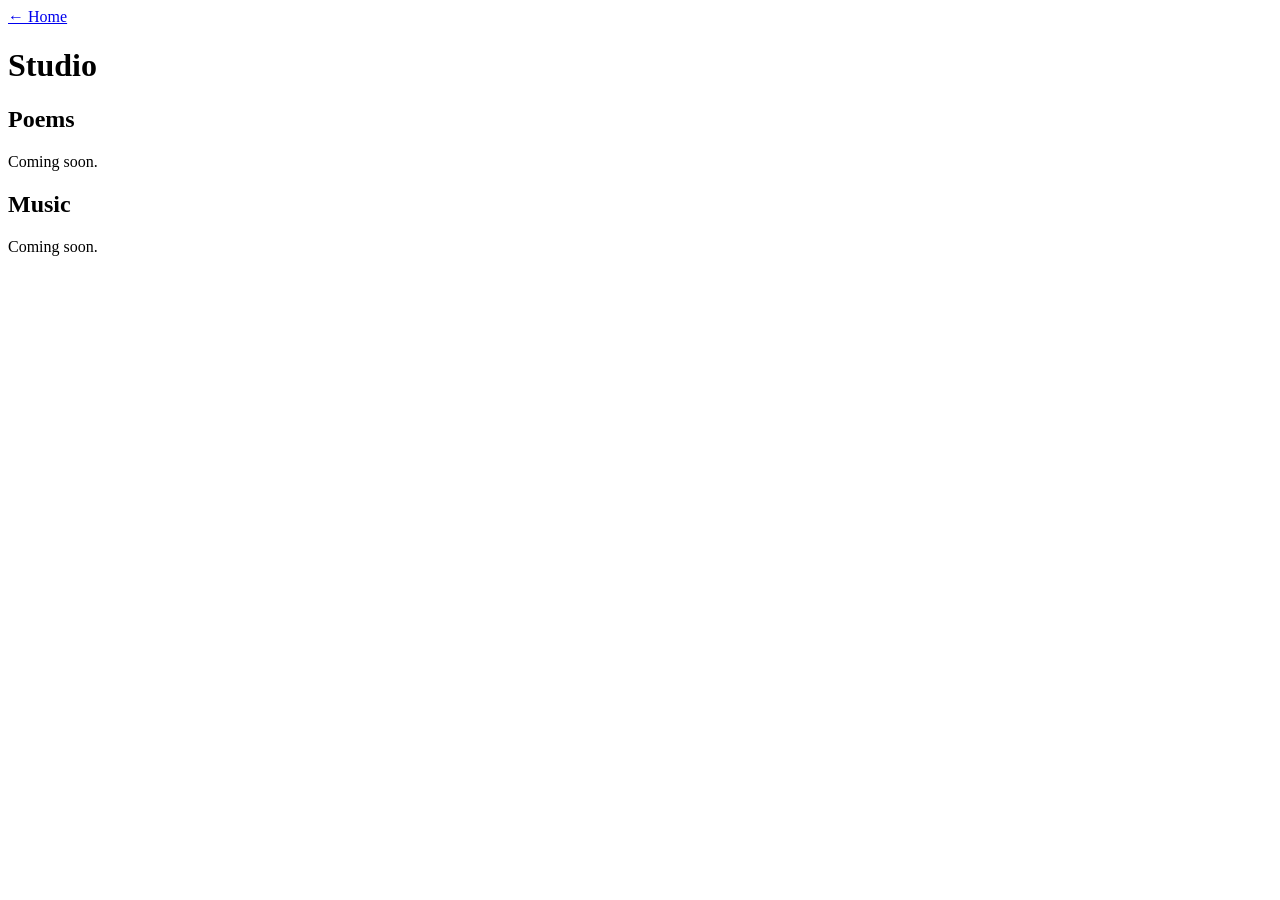
<file: Studio/Index.html>
<!DOCTYPE html>
<html>
<head>
  <title>Studio</title>
  <link rel="stylesheet" href="../website/styles.css">
</head>
<script src="../website/nav.js"></script>
<script>
  injectNav("studio");
</script>
<script src="../website/transitions.js"></script>
<body>

  <div class="container">

    <a href="../website/index.html">← Home</a>

    <h1 class="title">Studio</h1>

    <div class="grid">

      <div class="card">
        <h2>Poems</h2>
        <p>Coming soon.</p>
      </div>

      <div class="card">
        <h2>Music</h2>
        <p>Coming soon.</p>
      </div>

    </div>

  </div>

</body>
</html>
</file>
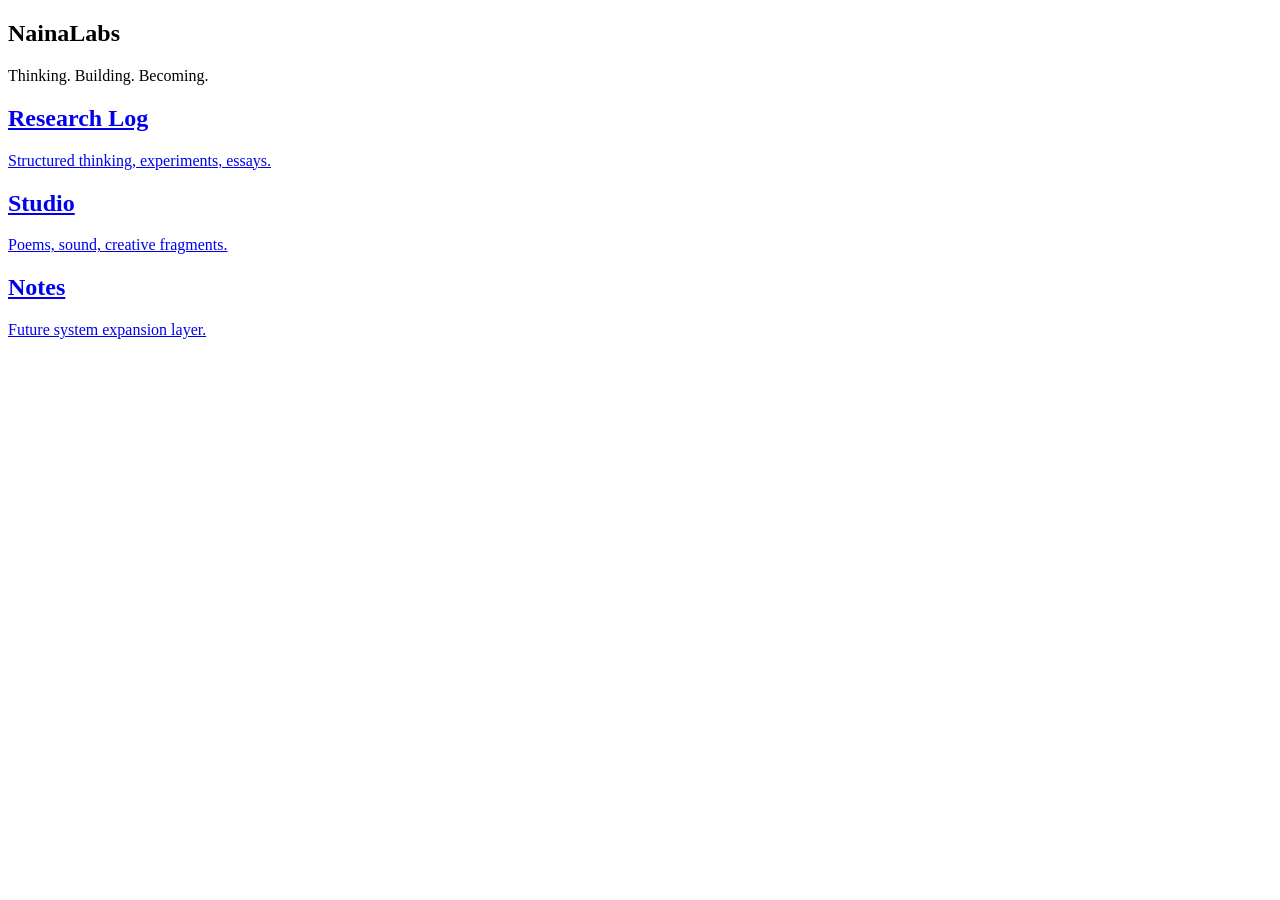
<file: website/Index.html>
<!DOCTYPE html>
<html lang="en">
<head>
  <meta charset="UTF-8" />
  <meta name="viewport" content="width=device-width, initial-scale=1.0" />
  <title>NainaLabs</title>

  <!-- Fonts -->
  <link rel="preconnect" href="https://fonts.googleapis.com">
  <link rel="preconnect" href="https://fonts.gstatic.com" crossorigin>
  <link href="https://fonts.googleapis.com/css2?family=Inter:wght@300;400;500&family=Unbounded:wght@300;500&display=swap" rel="stylesheet">

  <link rel="stylesheet" href="styles.css" />
</head>

<body>

  <div class="background-glow"></div>

  <main class="container">

    <!-- HERO -->
    <section class="hero">
      <h1 class="title">NainaLabs</h1>
      <p class="tagline">Thinking. Building. Becoming.</p>
    </section>

    <!-- GRID -->
    <section class="grid">

      <a href="../research/index.html" class="card">
        <h2>Research Log</h2>
        <p>Structured thinking, experiments, essays.</p>
      </a>

      <a href="../studio/index.html" class="card">
        <h2>Studio</h2>
        <p>Poems, sound, creative fragments.</p>
      </a>

      <a href="#" class="card">
        <h2>Notes</h2>
        <p>Future system expansion layer.</p>
      </a>

    </section>

  </main>

</body>
</html>
</file>
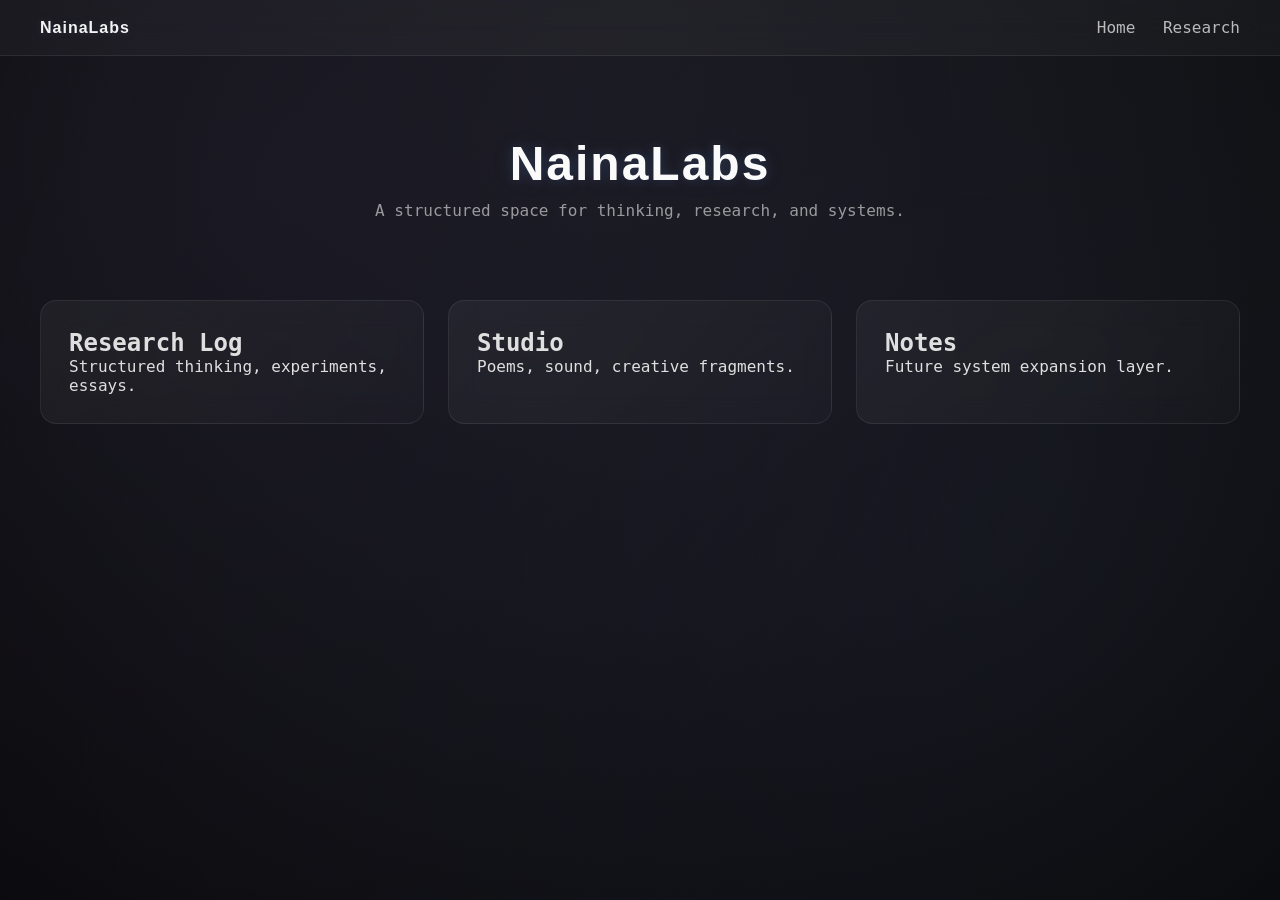
<file: home.html>
<!DOCTYPE html>
<html lang="en">
<head>
  <meta charset="UTF-8">
  <title>Home</title>
  <link rel="stylesheet" href="style.css">
</head>

<body>

  <nav>
    <div class="logo">NainaLabs</div>
    <div class="links">
      <a href="home.html">Home</a>
      <a href="index.html">Research</a>
    </div>
  </nav>

  <div class="hero">
    <h1>NainaLabs</h1>
    <p>A structured space for thinking, research, and systems.</p>
  </div>

  <div class="section">

      <a href="../research/index.html" class="card">
        <h2>Research Log</h2>
        <p>Structured thinking, experiments, essays.</p>
      </a>

      <a href="../studio/index.html" class="card">
        <h2>Studio</h2>
        <p>Poems, sound, creative fragments.</p>
      </a>

      <a href="#" class="card">
        <h2>Notes</h2>
        <p>Future system expansion layer.</p>
      </a>

    </section>

  </main>

</body>
</html>
</file>
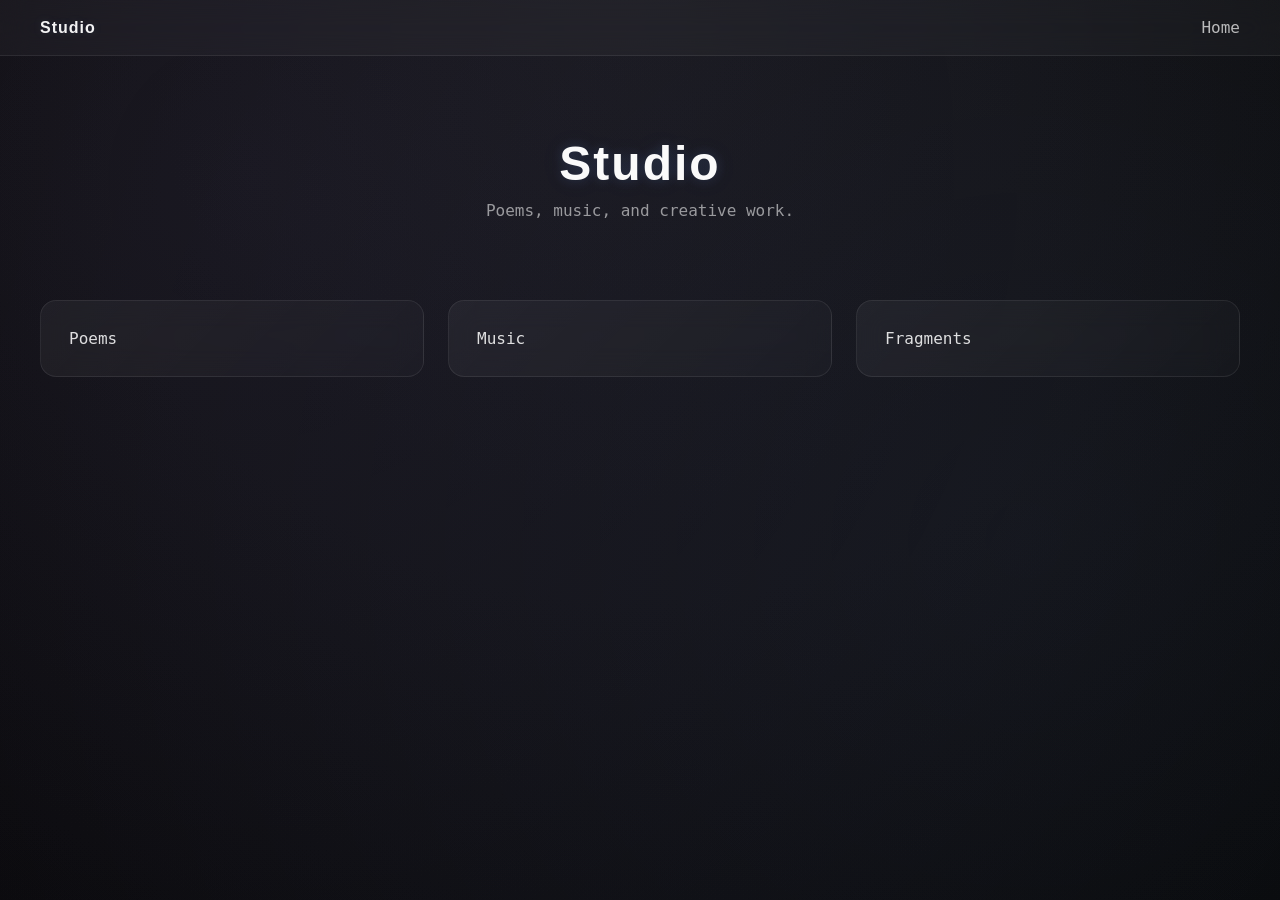
<file: studio.html>
<!DOCTYPE html>
<html>
<head>
  <title>Studio</title>
  <link rel="stylesheet" href="style.css">
</head>

<body>

  <nav>
    <div class="logo">Studio</div>
    <div class="links">
      <a href="index.html">Home</a>
    </div>
  </nav>

  <div class="hero">
    <h1>Studio</h1>
    <p>Poems, music, and creative work.</p>
  </div>

  <div class="section">

    <div class="card">Poems</div>
    <div class="card">Music</div>
    <div class="card">Fragments</div>

  </div>

</body>
</html>
</file>
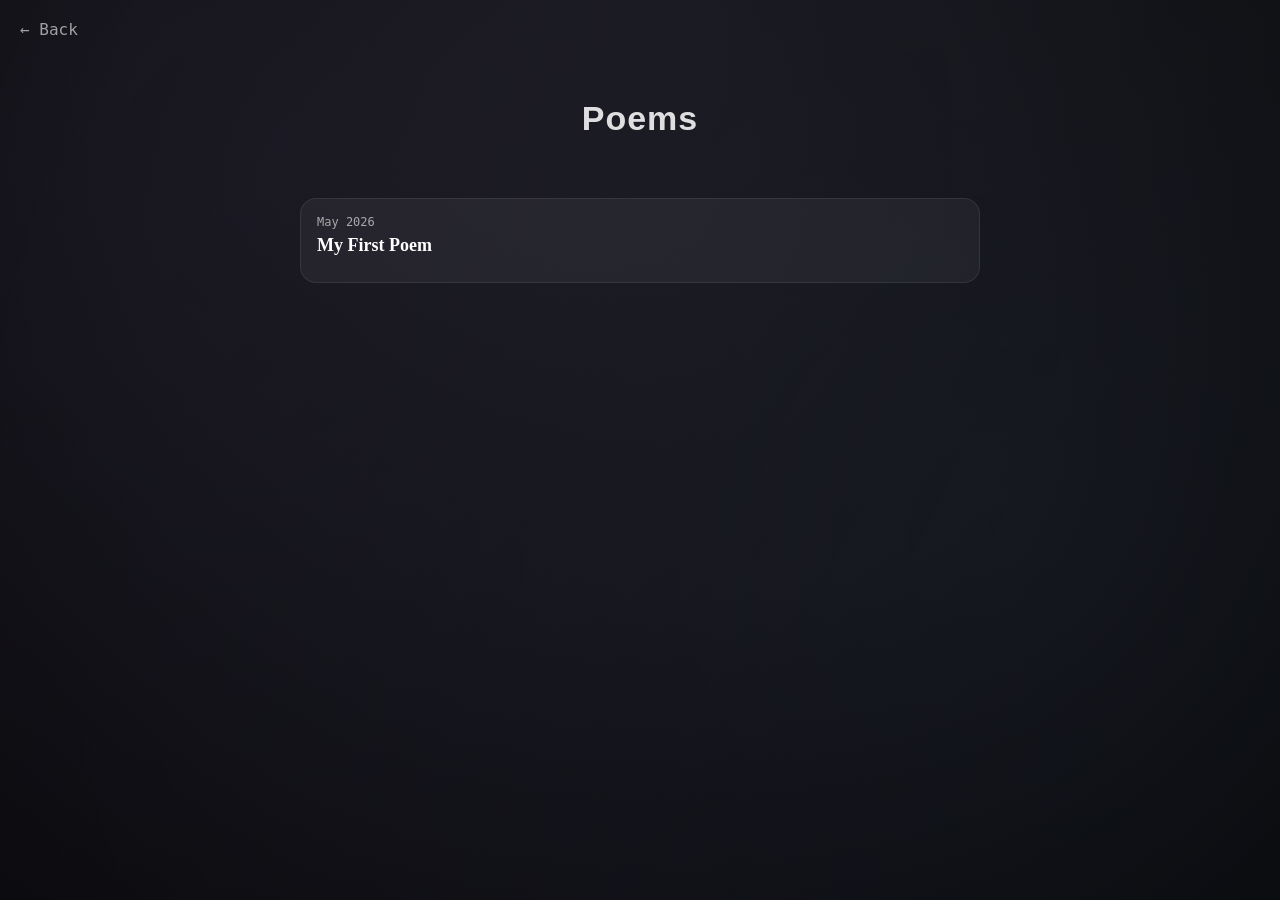
<file: Studio/Poems..html>
<!DOCTYPE html>
<html>
<head>
  <link rel="stylesheet" href="../style.css">
  <title>Poems</title>
</head>
<body>

<a href="index.html" class="back">← Back</a>

<h1 class="title">Poems</h1>

<div class="container">
  <a href="poems/poem-1.html" class="entry-card">
    <div class="entry-content">
      <div class="entry-date">May 2026</div>
      <div class="entry-title">My First Poem</div>
    </div>
  </a>
</div>

</body>
</html>
</file>
<file: website/styles.css>
/* GLOBAL NAV SYSTEM */
.global-nav {
  position: sticky;
  top: 0;
  display: flex;
  gap: 18px;
  padding: 14px 20px;

  background: rgba(5, 5, 7, 0.6);
  backdrop-filter: blur(12px);
  z-index: 100;
}

.global-nav a {
  text-decoration: none;
  color: #eaeaea;
  opacity: 0.55;
  font-size: 14px;
  transition: 0.2s ease;
}

.global-nav a:hover {
  opacity: 1;
}

.global-nav .active {
  opacity: 1;
}

/* PAGE TRANSITIONS */
body {
  transition: opacity 0.2s ease;
}

.fade-out {
  opacity: 0;
}
</file>
<file: style.css>
/* =========================
   NAINALABS OS STYLE v2
   Dark Monochrome + Soft Illumination
   ========================= */

/* RESET */
* {
  margin: 0;
  padding: 0;
  box-sizing: border-box;
}

/* BASE */
body {
  font-family: 'Cutive Mono', monospace;
  background: radial-gradient(circle at top, #121212, #070707);
  color: rgba(255, 255, 255, 0.86);
  min-height: 100vh;
  overflow-x: hidden;
}

/* BACKGROUND GLOW LAYER */
body::before {
  content: "";
  position: fixed;
  inset: 0;

  background:
    radial-gradient(circle at 20% 20%, rgba(167,139,250,0.08), transparent),
    radial-gradient(circle at 80% 60%, rgba(120,170,255,0.06), transparent);

  z-index: -1;
}

/* FADE IN */
@keyframes fadeIn {
  from {
    opacity: 0;
    transform: translateY(10px);
  }
  to {
    opacity: 1;
    transform: translateY(0);
  }
}

nav,
.hero,
.section,
footer,
.article {
  animation: fadeIn 0.6s ease-out both;
}

/* =========================
   NAVIGATION
   ========================= */
nav {
  display: flex;
  justify-content: space-between;
  align-items: center;
  padding: 18px 40px;

  background: rgba(255, 255, 255, 0.03);
  backdrop-filter: blur(14px);

  border-bottom: 1px solid rgba(255, 255, 255, 0.08);
}

.logo {
  font-family: 'Unbounded', sans-serif;
  font-weight: 600;
  letter-spacing: 1px;
  color: rgba(255, 255, 255, 0.95);
  text-shadow: 0 0 10px rgba(140, 180, 255, 0.15);
}

.links a {
  margin-left: 18px;
  text-decoration: none;
  color: rgba(255, 255, 255, 0.7);
  transition: 0.25s ease;
}

.links a:hover {
  color: rgba(200, 220, 255, 0.95);
}

/* =========================
   HERO
   ========================= */
.hero {
  text-align: center;
  padding: 80px 20px 40px;
}

.hero h1 {
  font-family: 'Unbounded', sans-serif;
  font-size: 48px;
  letter-spacing: 2px;
  color: rgba(255, 255, 255, 0.98);
  text-shadow:
    0 0 12px rgba(120, 170, 255, 0.18),
    0 0 30px rgba(120, 170, 255, 0.08);
}

.hero p {
  margin-top: 10px;
  opacity: 0.65;
}

/* =========================
   LAYOUT
   ========================= */
.section {
  display: grid;
  grid-template-columns: repeat(auto-fit, minmax(260px, 1fr));
  gap: 24px;
  padding: 40px;
}

.container {
  max-width: 720px;
  margin: 0 auto;
  padding: 20px;
  display: flex;
  flex-direction: column;
  gap: 14px;
}

/* =========================
   GLASS CARDS (SINGLE SYSTEM)
   ========================= */
.card {
  display: block;
  width: 100%;
  padding: 28px;
  border-radius: 16px;

  text-decoration: none;
  color: inherit;

  background: linear-gradient(
    135deg,
    rgba(255, 255, 255, 0.05),
    rgba(255, 255, 255, 0.02)
  );

  backdrop-filter: blur(14px);

  border: 1px solid rgba(255, 255, 255, 0.08);

  transition: all 0.25s ease;
  position: relative;
}

.card::before {
  content: "";
  position: absolute;
  inset: 0;
  border-radius: 16px;

  background: radial-gradient(
    circle at top left,
    rgba(167, 139, 250, 0.10),
    transparent 60%
  );

  opacity: 0;
  transition: 0.3s ease;
}

.card:hover::before {
  opacity: 1;
}

.card:hover {
  transform: translateY(-6px);
  border-color: rgba(180, 210, 255, 0.25);
  box-shadow: 0 12px 30px rgba(0, 0, 0, 0.6);
}

/* =========================
   TEXT STRUCTURE
   ========================= */
.title {
  font-family: 'Unbounded', sans-serif;
  text-align: center;
  margin: 40px 0;
  font-size: 34px;
  letter-spacing: 1px;
}

.card-date {
  font-size: 12px;
  opacity: 0.6;
  margin-bottom: 6px;
}

.card-title {
  font-size: 18px;
  font-weight: 600;
}

/* =========================
   ARTICLE PAGE
   ========================= */
.article {
  max-width: 750px;
  margin: 60px auto;
  padding: 20px;
  line-height: 1.7;
}

.back {
  display: inline-block;
  margin: 20px;
  text-decoration: none;
  color: rgba(255, 255, 255, 0.6);
  transition: 0.2s;
}

.back:hover {
  color: rgba(200, 220, 255, 0.9);
}

/* ENTRY PAGE */
.entry-title {
  font-family: 'Couturier New', serif;
  font-size: 38px;
  margin-bottom: 10px;
}

.hook {
  font-size: 16px;
  opacity: 0.75;
  margin-bottom: 10px;
  font-style: italic;
}

.meta {
  font-size: 12px;
  opacity: 0.6;
  margin-bottom: 20px;
}

.featured-image img {
  width: 100%;
  border-radius: 14px;
  margin-bottom: 15px;
}

.teaser {
  padding: 12px;
  border-left: 3px solid rgba(167,139,250,0.6);
  margin-bottom: 25px;
  opacity: 0.85;
}

.content h2 {
  margin-top: 30px;
  font-family: 'Unbounded', sans-serif;
  font-size: 20px;
}

/* ENTRY CARDS */
.entry-card {
  display: block;
  border-radius: 16px;
  overflow: hidden;
  margin-bottom: 20px;

  background: rgba(255,255,255,0.05);
  border: 1px solid rgba(255,255,255,0.08);

  text-decoration: none;
  color: white;
}

.entry-card img {
  width: 100%;
  height: 180px;
  object-fit: cover;
}

.entry-content {
  padding: 16px;
}

.entry-date {
  font-size: 12px;
  opacity: 0.6;
}

.entry-title {
  margin-top: 6px;
  font-size: 18px;
  font-weight: 600;
}

/* SHARE */
.share {
  margin-top: 30px;
  display: flex;
  gap: 10px;
}

.share button {
  padding: 8px 12px;
  border-radius: 8px;
  border: none;
  background: rgba(255,255,255,0.08);
  color: white;
  cursor: pointer;
}
</file>
